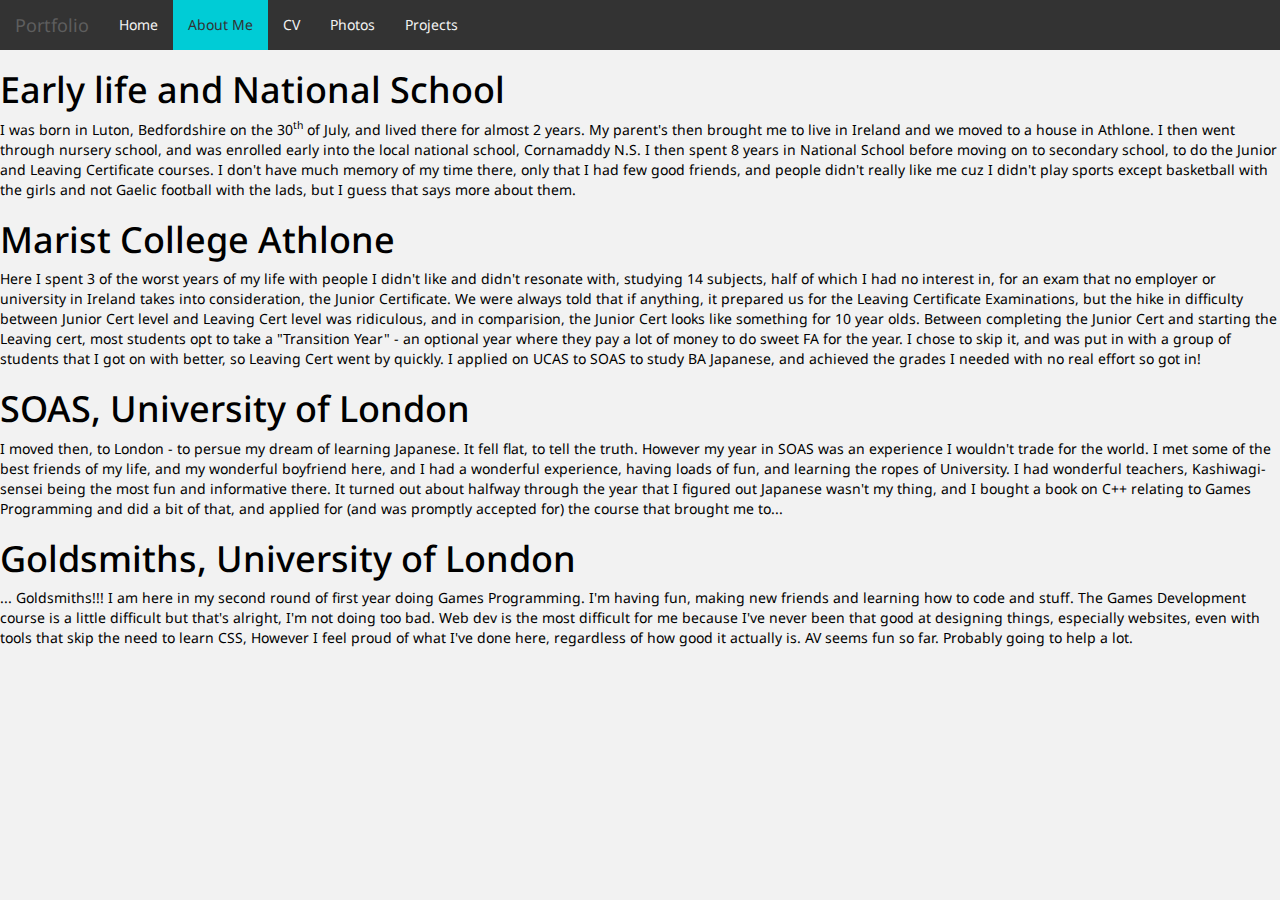
<file: AboutMe.html>
<!DOCTYPE html>
<html>
<head>
	<meta charset="UTF-8"/>
	<link rel="stylesheet" href="https://maxcdn.bootstrapcdn.com/bootstrap/3.3.7/css/bootstrap.min.css" integrity="sha384-BVYiiSIFeK1dGmJRAkycuHAHRg32OmUcww7on3RYdg4Va+PmSTsz/K68vbdEjh4u" crossorigin="anonymous">
	<script
		src="https://code.jquery.com/jquery-3.1.1.min.js"
		integrity="sha256-hVVnYaiADRTO2PzUGmuLJr8BLUSjGIZsDYGmIJLv2b8="
		crossorigin="anonymous"></script>
	<script src="https://maxcdn.bootstrapcdn.com/bootstrap/3.3.7/js/bootstrap.min.js" integrity="sha384-Tc5IQib027qvyjSMfHjOMaLkfuWVxZxUPnCJA7l2mCWNIpG9mGCD8wGNIcPD7Txa" crossorigin="anonymous"></script>
	<title>About Me</title>
	<link href="https://fonts.googleapis.com/css?family=Roboto" rel="stylesheet">
	<link href="https://fonts.googleapis.com/css?family=Noto+Sans" rel="stylesheet">
	<link rel="stylesheet" href = "styles.css">
</head>
<body>
<nav class="navbar navbar-default navbar-static-top">
	<div class="navbar-header">
		<button type="button" class="navbar-toggle collapsed" data-toggle="collapse" data-target="#target" aria-expanded="false">
			<span class="sr-only">Toggle navigation</span>
			<span class="icon-bar"></span>
			<span class="icon-bar"></span>
	        <span class="icon-bar"></span>
		</button>
		<a class="navbar-brand" href="#">Portfolio</a>
	</div>
	<div class="collapse navbar-collapse" id="target">
		<ul class="nav navbar-nav">
			<li><a href="index.html">Home</a></li>
			<li class="active"><a href="AboutMe.html">About Me</a></li>
			<li><a href="CV.html">CV</a></li>
			<li><a href="Photos.html">Photos</a></li>
			<li><a href="Projects.html">Projects</a></li>
		</ul>
	</div>
</nav>
<div>
	<h1>Early life and National School</h1>
	<p>
		I was born in Luton, Bedfordshire on the 30<sup>th</sup> of July, and lived there for almost 2 years. My parent's then brought me to live in Ireland and we moved to a house in Athlone. I then went through nursery school, and was enrolled early into the local national school, Cornamaddy N.S. I then spent 8 years in National School before moving on to secondary school, to do the Junior and Leaving Certificate courses. I don't have much memory of my time there, only that I had few good friends, and people didn't really like me cuz I didn't play sports except basketball with the girls and not Gaelic football with the lads, but I guess that says more about them.
	</p>
</div>
<div>
	<h1>Marist College Athlone</h1>
	<p>
		Here I spent 3 of the worst years of my life with people I didn't like and didn't resonate with, studying 14 subjects, half of which I had no interest in, for an exam that no employer or university in Ireland takes into consideration, the Junior Certificate. We were always told that if anything, it prepared us for the Leaving Certificate Examinations, but the hike in difficulty between Junior Cert level and Leaving Cert level was ridiculous, and in comparision, the Junior Cert looks like something for 10 year olds. Between completing the Junior Cert and starting the Leaving cert, most students opt to take a "Transition Year" - an optional year where they pay a lot of money to do sweet FA for the year. I chose to skip it, and was put in with a group of students that I got on with better, so Leaving Cert went by quickly. I applied on UCAS to SOAS to study BA Japanese, and achieved the grades I needed with no real effort so got in! 
	</p>
</div>
<div>
	<h1>SOAS, University of London</h1>
	<p>
		I moved then, to London - to persue my dream of learning Japanese. It fell flat, to tell the truth. However my year in SOAS was an experience I wouldn't trade for the world. I met some of the best friends of my life, and my wonderful boyfriend here, and I had a wonderful experience, having loads of fun, and learning the ropes of University. I had wonderful teachers, Kashiwagi-sensei being the most fun and informative there. It turned out about halfway through the year that I figured out Japanese wasn't my thing, and I bought a book on C++ relating to Games Programming and did a bit of that, and applied for (and was promptly accepted for) the course that brought me to...
	</p>
</div>
<div>
	<h1>Goldsmiths, University of London</h1>
	<p>
		... Goldsmiths!!! I am here in my second round of first year doing Games Programming. I'm having fun, making new friends and learning how to code and stuff. The Games Development course is a little difficult but that's alright, I'm not doing too bad. Web dev is the most difficult for me because I've never been that good at designing things, especially websites, even with tools that skip the need to learn CSS, However I feel proud of what I've done here, regardless of how good it actually is. AV seems fun so far. Probably going to help a lot.
	</p>
</div>
</body>
</html>
<!-- photos still need doing -->
</file>
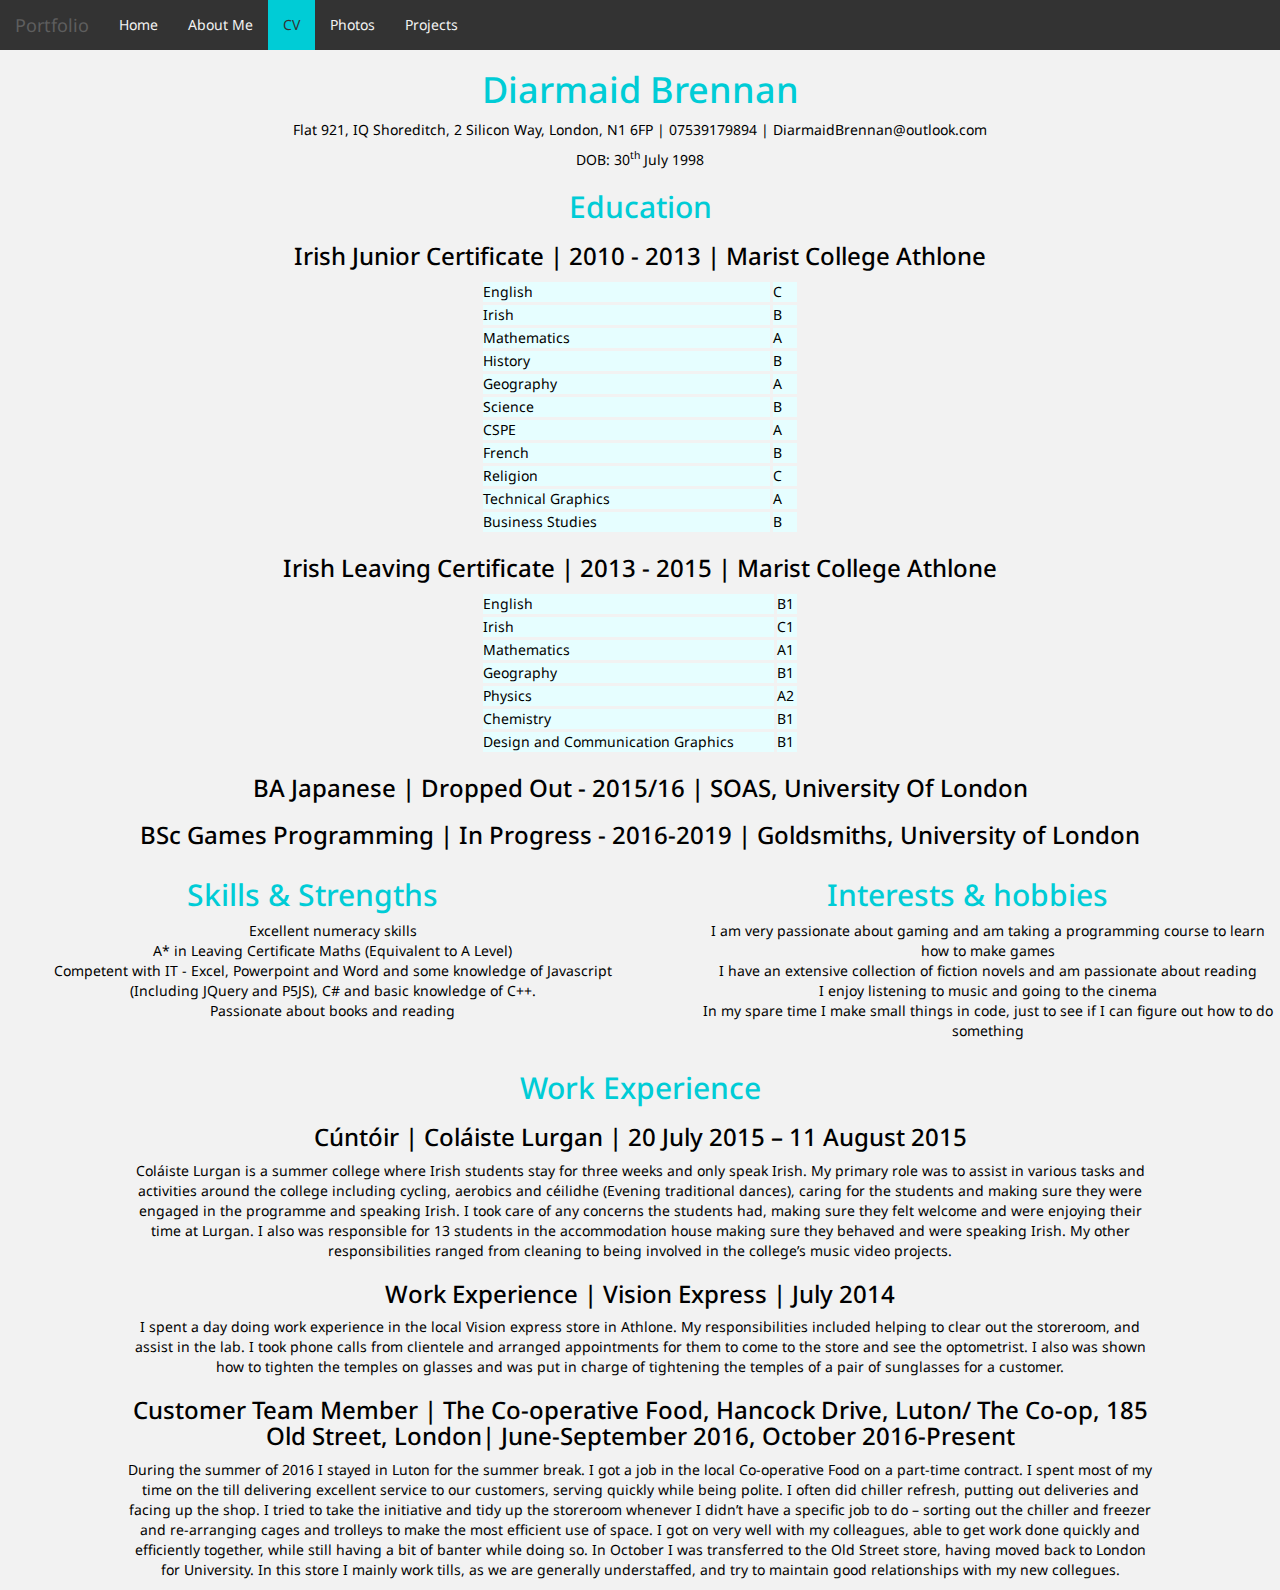
<file: CV.html>
<!DOCTYPE html>
<html>
<head>
	<meta charset="UTF-8"/>
	<link rel="stylesheet" href="https://maxcdn.bootstrapcdn.com/bootstrap/3.3.7/css/bootstrap.min.css" integrity="sha384-BVYiiSIFeK1dGmJRAkycuHAHRg32OmUcww7on3RYdg4Va+PmSTsz/K68vbdEjh4u" crossorigin="anonymous">
	<script
		src="https://code.jquery.com/jquery-3.1.1.min.js"
		integrity="sha256-hVVnYaiADRTO2PzUGmuLJr8BLUSjGIZsDYGmIJLv2b8="
		crossorigin="anonymous"></script>
	<script src="https://maxcdn.bootstrapcdn.com/bootstrap/3.3.7/js/bootstrap.min.js" integrity="sha384-Tc5IQib027qvyjSMfHjOMaLkfuWVxZxUPnCJA7l2mCWNIpG9mGCD8wGNIcPD7Txa" crossorigin="anonymous"></script>
	<title>CV</title>
	<link href="https://fonts.googleapis.com/css?family=Roboto" rel="stylesheet">
	<link href="https://fonts.googleapis.com/css?family=Noto+Sans" rel="stylesheet">
	<link href="https://fonts.googleapis.com/css?family=Alegreya+Sans+SC" rel="stylesheet">
	<link href="https://fonts.googleapis.com/css?family=Space+Mono" rel="stylesheet">
	<link rel="stylesheet" href = "styles.css">
</head>
<body>
<nav class="navbar navbar-default navbar-static-top">
	<div class="navbar-header">
		<button type="button" class="navbar-toggle collapsed" data-toggle="collapse" data-target="#target" aria-expanded="false">
			<span class="sr-only">Toggle navigation</span>
			<span class="icon-bar"></span>
			<span class="icon-bar"></span>
	        <span class="icon-bar"></span>
		</button>
		<a class="navbar-brand" href="#">Portfolio</a>
	</div>
	<div class="collapse navbar-collapse" id="target">
		<ul class="nav navbar-nav">
			<li><a href="index.html">Home</a></li>
			<li><a href="AboutMe.html">About Me</a></li>
			<li class="active"><a href="CV.html">CV</a></li>
			<li><a href="Photos.html">Photos</a></li>
			<li><a href="Projects.html">Projects</a></li>
		</ul>
	</div>
</nav>
<div class="CVHeader">
	<h1 class="CV">
		Diarmaid Brennan
	</h1>
</div>
<div class="CVNorm">
	<p>Flat 921, IQ Shoreditch, 2 Silicon Way, London, N1 6FP | 07539179894 | DiarmaidBrennan@outlook.com</p>
	<p>DOB: 30<sup>th</sup> July 1998</p>
</div>
<div class="CVHeader">
	<h2 class="CV">Education</h2>
</div>
<div class="CVSubHead">
	<h3 class=CV>Irish Junior Certificate | 2010 - 2013 | Marist College Athlone</h3>
</div>
<div class="CVTable">
<table class="Grades">
	<tr>
		<td>English</td>
		<td>C</td>
	</tr>
	<tr>
		<td>Irish</td>
		<td>B</td>
	</tr>
	<tr>
		<td>Mathematics</td>
		<td>A</td>
	</tr>
	<tr>
		<td>History</td>
		<td>B</td>
	</tr>
	<tr>
		<td>Geography</td>
		<td>A</td>
	</tr>
	<tr>
		<td>Science</td>
		<td>B</td>
	</tr>
	<tr>
		<td>CSPE</td>
		<td>A</td>
	</tr>
	<tr>
		<td>French</td>
		<td>B</td>
	</tr>
	<tr>
		<td>Religion</td>
		<td>C</td>
	</tr>
	<tr>
		<td>Technical Graphics</td>
		<td>A</td>
	</tr>
	<tr>
		<td>Business Studies</td>
		<td>B</td>
	</tr>
</table>
</div>
<div class="CVSubHead">
	<h3 class="CV">Irish Leaving Certificate | 2013 - 2015 | Marist College Athlone</h3>
</div>
<div class="CVTable">
	<table class="Grades">
	<tr>
		<td>English</td>
		<td>B1</td>
	</tr>
	<tr>
		<td>Irish</td>
		<td>C1</td>
	</tr>
	<tr>
		<td>Mathematics</td>
		<td>A1</td>
	</tr>
	<tr>
		<td>Geography</td>
		<td>B1</td>
	</tr>
	<tr>
		<td>Physics</td>
		<td>A2</td>
	</tr>
	<tr>
		<td>Chemistry</td>
		<td>B1</td>
	</tr>
	<tr>
		<td>Design and Communication Graphics</td>
		<td>B1</td>
	</tr>
	</table>
</div>
<div class="CVSubHead">
	<h3 class="CV">BA Japanese | Dropped Out - 2015/16 | SOAS, University Of London</h3>
	<h3 class="CV">BSc Games Programming | In Progress - 2016-2019 | Goldsmiths, University of London</h3> 
</div>
<div class="row">
<div class="col-md-6">
<div class="CVHeader">
	<h2 class="CV">Skills &amp Strengths</h2>
</div>
<div class="CVNorm">
	<ul>
		<li>Excellent numeracy skills</li>
		<li>A* in Leaving Certificate Maths (Equivalent to A Level)</li>
		<li>Competent with IT - Excel, Powerpoint and Word and some knowledge of Javascript (Including JQuery and P5JS), C# and basic knowledge of C++.</li>
		<li>Passionate about books and reading</li>
	</ul>
</div>
</div>
<div class="col-md-6">
<div class="CVHeader">
	<h2 class="CV">Interests &amp hobbies</h2>
</div>
<div class="CVNorm">
	<ul>
		<li>I am very passionate about gaming and am taking a programming course to learn how to make games</li>
		<li>I have an extensive collection of fiction novels and am passionate about reading</li>
		<li>I enjoy listening to music and going to the cinema</li>
		<li>In my spare time I make small things in code, just to see if I can figure out how to do something</li>
	</ul>
</div>
</div>
</div>
<div class="CVHeader">
	<h2 class="CV">Work Experience</h2>
</div>
<div class="CVSubHead">
	<h3 class="CV">Cúntóir | Coláiste Lurgan | 20 July 2015 – 11 August 2015</h3>
</div>
<div class="CVNorm work">
	<p>
		Coláiste Lurgan is a summer college where Irish students stay for three weeks and only speak Irish. My primary role was to assist in various tasks and activities around the college including cycling, aerobics and céilidhe (Evening traditional dances), caring for the students and making sure they were engaged in the programme and speaking Irish. I took care of any concerns the students had, making sure they felt welcome and were enjoying their time at Lurgan. I also was responsible for 13 students in the accommodation house making sure they behaved and were speaking Irish. My other responsibilities ranged from cleaning to being involved in the college’s music video projects.
	</p>
</div>
<div class="CVSubHead">
	<h3 class="CV">Work Experience | Vision Express | July 2014</h3>
</div>
<div class="CVNorm work">
	<p>
		I spent a day doing work experience in the local Vision express store in Athlone.  My responsibilities included helping to clear out the storeroom, and assist in the lab. I took phone calls from clientele and arranged appointments for them to come to the store and see the optometrist. I also was shown how to tighten the temples on glasses and was put in charge of tightening the temples of a pair of sunglasses for a customer.
	</p>
</div>
<div class="CVSubHead work">
	<h3 class="CV">Customer Team Member | The Co-operative Food, Hancock Drive, Luton/ The Co-op, 185 Old Street, London| June-September 2016, October 2016-Present</h3>
</div>
<div class="CVNorm work">
	<p>
		During the summer of 2016 I stayed in Luton for the summer break. I got a job in the local Co-operative Food on a part-time contract.  I spent most of my time on the till delivering excellent service to our customers, serving quickly while being polite. I often did chiller refresh, putting out deliveries and facing up the shop. I tried to take the initiative and tidy up the storeroom whenever I didn’t have a specific job to do – sorting out the chiller and freezer and re-arranging cages and trolleys to make the most efficient use of space. I got on very well with my colleagues, able to get work done quickly and efficiently together, while still having a bit of banter while doing so. In October I was transferred to the Old Street store, having moved back to London for University. In this store I mainly work tills, as we are generally understaffed, and try to maintain good relationships with my new collegues.
	</p>
</div>
</body>
</html>
</file>
<file: styles.css>
body {
	background-color: #f2f2f2;
	font-family: "Noto Sans", sans-serif;
	color: #000;
}

h1.CV {
	text-align: center;
}

h2.CV {
	text-align: center;
}

h3.CV {
	text-align: center;
}

h1 span, h2 span{
	padding-right: 15px;
	padding-left: 15px;
	border-bottom: 2px solid #363635;
	margin-bottom: 5px;
}


.navbar-default {
	background-color: #333333;
	border-color: #333333;
	border: 0px;
	margin: 0px;
}

.navbar-default .navbar-nav > li > a {
	color: #f2f2f2;
}

.navbar-default .navbar-nav > li > a:hover,
.navbar-default .navbar-nav > li > a:focus {
    background-color: #424242;
    color: #f2f2f2;
}

.navbar-default .navbar-nav > .active > a, 
.navbar-default .navbar-nav > .active > a:hover, 
.navbar-default .navbar-nav > .active > a:focus {
    color: #333333;
    background-color: #00CCD6;
}

.navbar-default .navbar-brand {
	color: #f2f2f2;
}

.left {
	padding-left: 40px;
	padding-right: 20px;
}

.right {
	padding-right: 40px;
	padding-left: 20px;
}

@media screen and (max-width: 991px) {
	.left {
		padding: 0px;
		margin: 10px;
	}
	.right {
		padding: 0px;
		margin: 10px;
	}
}

a {
	color: #E74700;
}

.selectors {
	text-align: center;
}

.sketch {
	position: absolute;
	background-color: #333333;
	padding: 0;
	border: 10px solid #f2f2f2;
	width: 100%;
	height: 93%;
}

.navbar-default .navbar-nav > li > a.projbtn,
.navbar-default .navbar-nav > li > a.btn {
	color: #e74700;
}

.CVHeader {
	color: #00CCD6;
}

.CVNorm {
	text-align: center;
}

.CVTable table.Grades {
	margin-left: auto;
	margin-right: auto;
	width: 25%;
}

td {
	background: #e6feff;
	border: 3px solid #f2f2f2;
}

ul {
	list-style-type: none;
}

.work {
	width: 80%;
	margin-left: auto;
	margin-right: auto;
}
</file>
